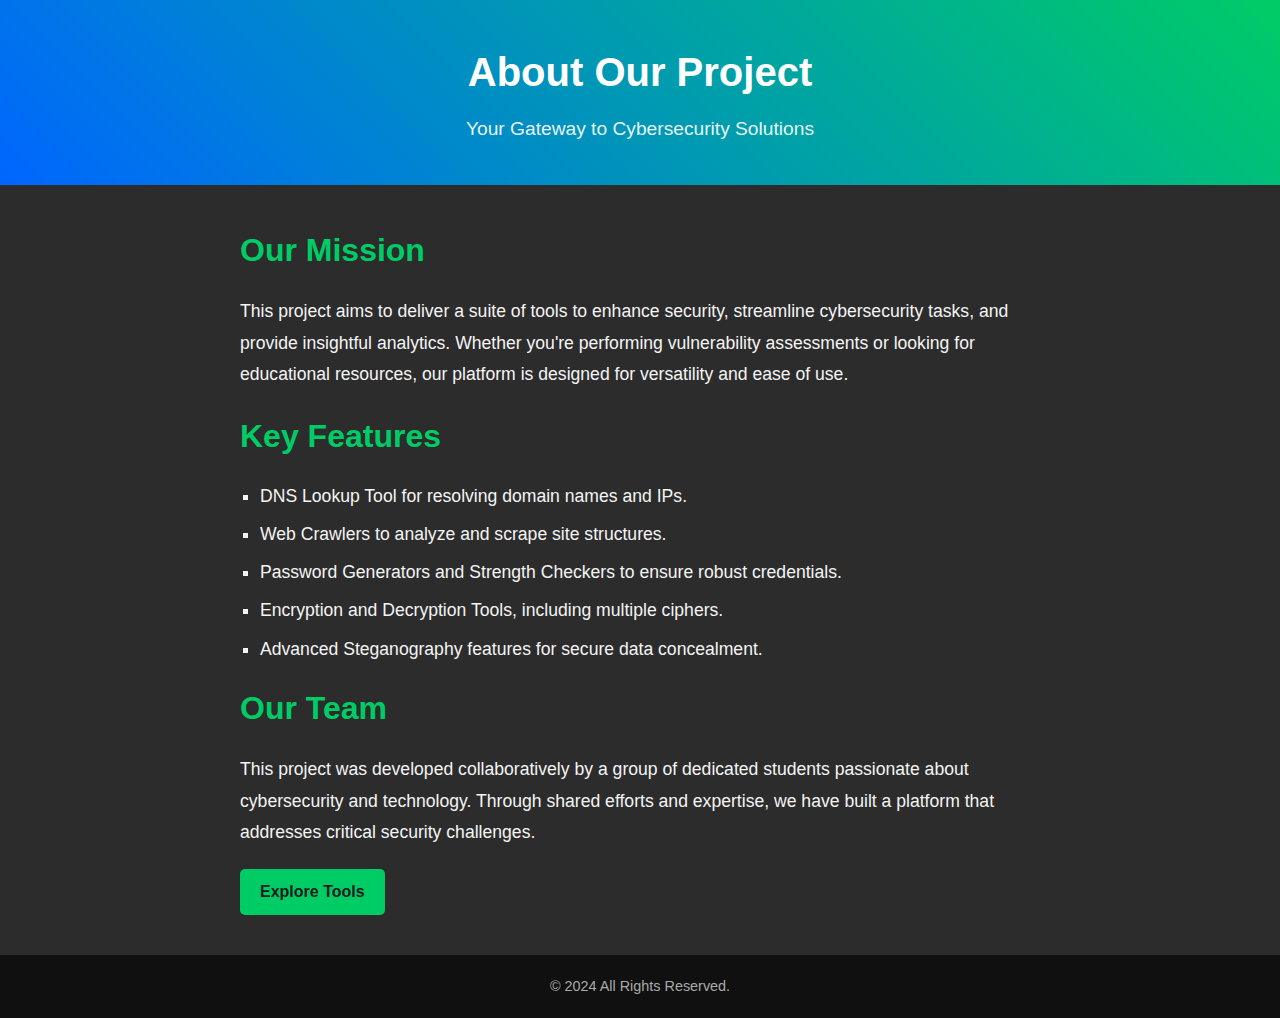
<file: templates/about.html>
<!DOCTYPE html>
<html lang="en">
<head>
    <meta charset="UTF-8">
    <meta name="viewport" content="width=device-width, initial-scale=1.0">
    <title>About Our Project</title>
    <link rel="stylesheet" href="/static/about.css">
</head>
<body>
    <header>
        <div class="container">
            <h1>About Our Project</h1>
            <p>Your Gateway to Cybersecurity Solutions</p>
        </div>
    </header>
    <section class="about">
        <div class="container">
            <h2>Our Mission</h2>
            <p>
                This project aims to deliver a suite of tools to enhance security, streamline cybersecurity tasks, 
                and provide insightful analytics. Whether you're performing vulnerability assessments or looking for 
                educational resources, our platform is designed for versatility and ease of use.
            </p>
            <h2>Key Features</h2>
            <ul>
                <li>DNS Lookup Tool for resolving domain names and IPs.</li>
                <li>Web Crawlers to analyze and scrape site structures.</li>
                <li>Password Generators and Strength Checkers to ensure robust credentials.</li>
                <li>Encryption and Decryption Tools, including multiple ciphers.</li>
                <li>Advanced Steganography features for secure data concealment.</li>
            </ul>
            <h2>Our Team</h2>
            <p>
                This project was developed collaboratively by a group of dedicated students 
                passionate about cybersecurity and technology. Through shared efforts and expertise, 
                we have built a platform that addresses critical security challenges.
            </p>
            <a href="/" class="btn">Explore Tools</a>
        </div>
    </section>
    <footer>
        <div class="container">
            <p>&copy; 2024 All Rights Reserved.</p>
        </div>
    </footer>
</body>
</html>
</file>
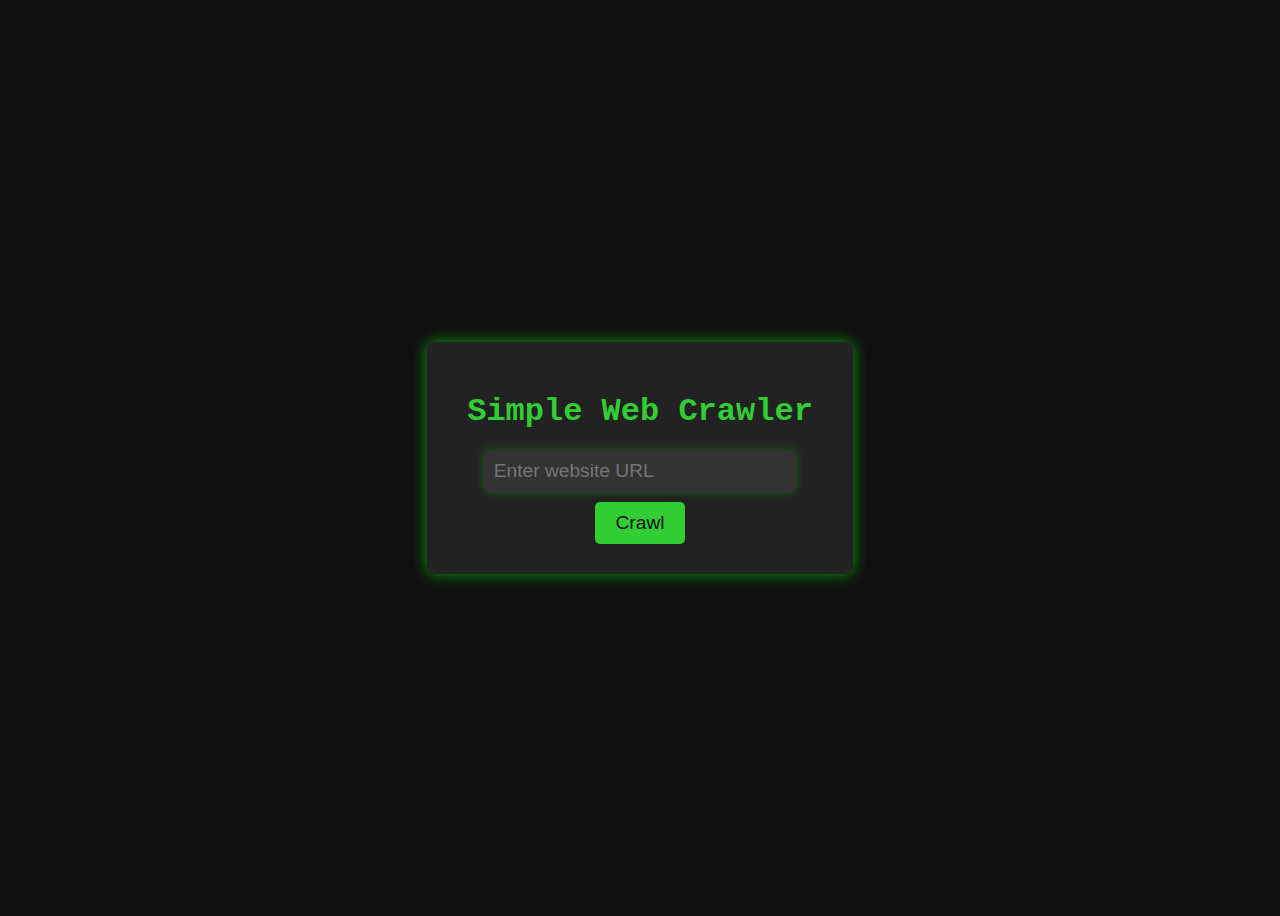
<file: templates/crawler.html>
<!DOCTYPE html>
<html lang="en">
<head>
    <meta charset="UTF-8">
    <meta name="viewport" content="width=device-width, initial-scale=1.0">
    <title>Web Crawler</title>
    <style>
        body {
            font-family: 'Courier New', Courier, monospace;
            background-color: #101010;
            color: #32cd32;
            display: flex;
            justify-content: center;
            align-items: center;
            min-height: 100vh;
        }

        .container {
            background-color: #222;
            padding: 30px;
            border-radius: 8px;
            box-shadow: 0px 0px 15px rgba(0, 255, 0, 0.6);
            text-align: center;
        }

        h1 {
            font-size: 2rem;
            margin-bottom: 20px;
            color: #32cd32;
        }

        input[type="text"] {
            width: 80%;
            padding: 10px;
            font-size: 1.2rem;
            border: none;
            border-radius: 5px;
            background-color: #333;
            color: #32cd32;
            box-shadow: 0px 0px 10px rgba(0, 255, 0, 0.3);
        }

        button {
            padding: 10px 20px;
            font-size: 1.2rem;
            border: none;
            border-radius: 5px;
            background-color: #32cd32;
            color: #101010;
            margin-top: 10px;
            cursor: pointer;
            transition: background-color 0.3s ease;
        }

        button:hover {
            background-color: #28a745;
        }
    </style>
</head>
<body>
    <div class="container">
        <h1>Simple Web Crawler</h1>
        <form action="/crawler" method="POST">
            <input type="text" name="url" placeholder="Enter website URL" required>
            <button type="submit">Crawl</button>
        </form>
    </div>
</body>
</html>
</file>
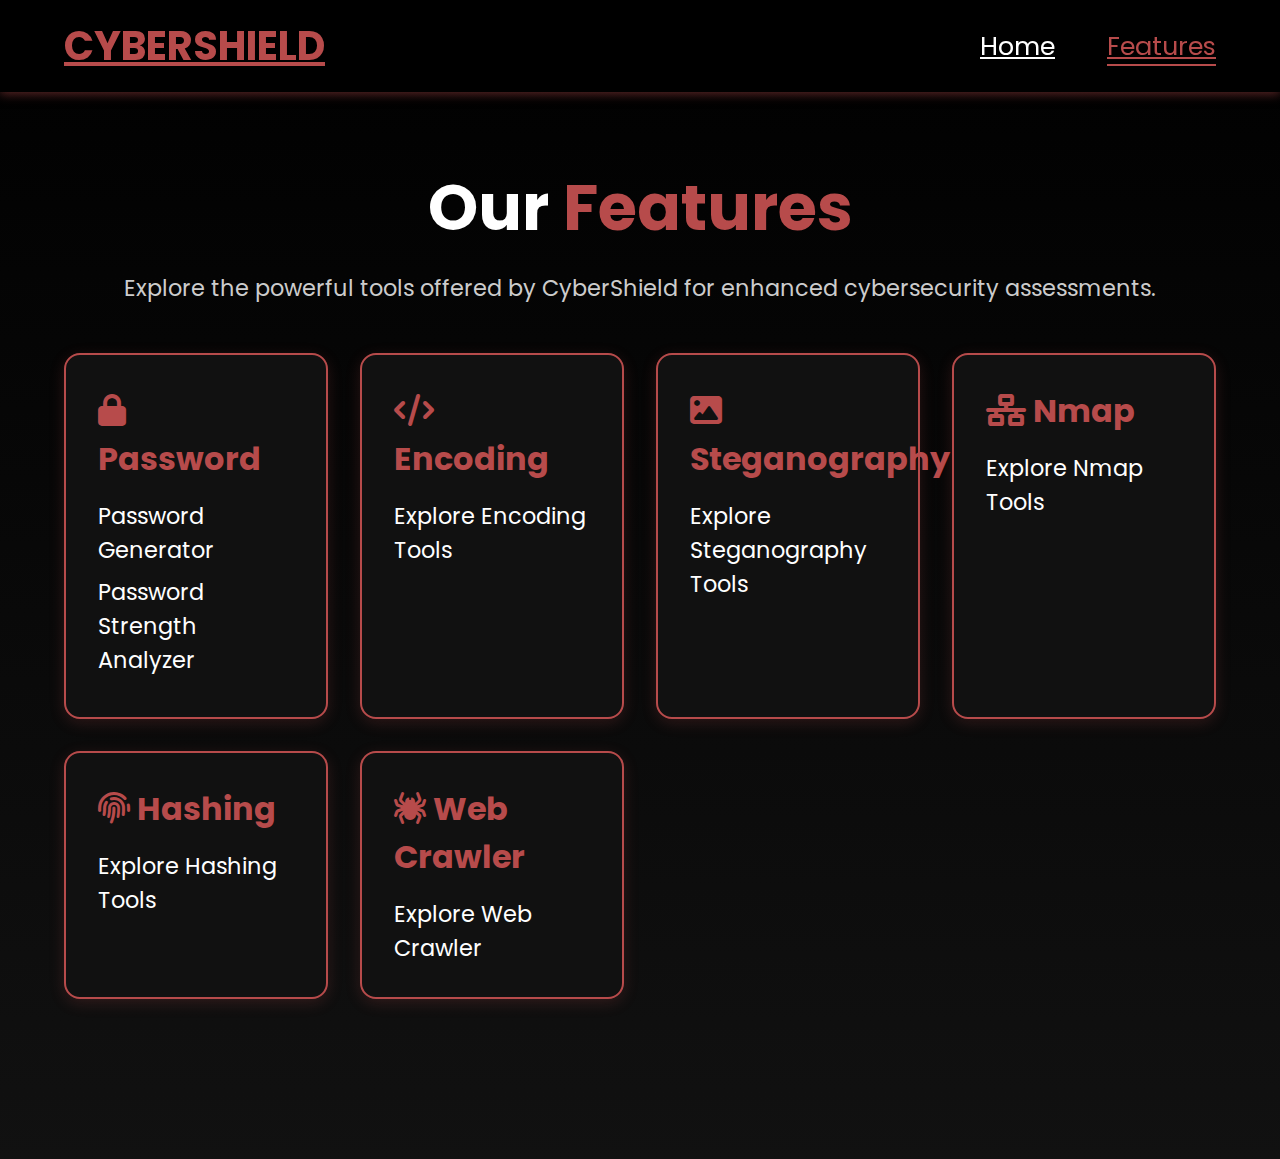
<file: templates/features.html>
<!DOCTYPE html>
<html lang="en">
<head>
    <meta charset="UTF-8">
    <meta name="viewport" content="width=device-width, initial-scale=1.0">
    <link rel="stylesheet" href="https://cdnjs.cloudflare.com/ajax/libs/font-awesome/6.5.2/css/all.min.css">
    <link rel="stylesheet" href="/static/features.css">
    <title>Features - CyberShield</title>
</head>
<body>
    <header>
        <a href="index.html" class="logo">CyberShield</a>
        <nav>
            <a href="/">Home</a>
            <a href="features.html" class="active">Features</a>
        </nav>
    </header>
    <section class="features">
        <h1>Our <span>Features</span></h1>
        <p>Explore the powerful tools offered by CyberShield for enhanced cybersecurity assessments.</p>
        <div class="features-grid">
            <div class="feature-item">
                <h2><i class="fa-solid fa-lock"></i> Password</h2>
                <ul>
                    <li><a href="passwordgenerator">Password Generator</a></li>
                    <li><a href="passwordchecker">Password Strength Analyzer</a></li>
                </ul>
            </div>
            <div class="feature-item">
                <h2><i class="fa-solid fa-code"></i> Encoding</h2>
                <a href="encoding">Explore Encoding Tools</a>
            </div>
            <div class="feature-item">
                <h2><i class="fa-solid fa-image"></i> Steganography</h2>
                <a href="steg">Explore Steganography Tools</a>
            </div>
            <div class="feature-item">
                <h2><i class="fa-solid fa-network-wired"></i> Nmap</h2>
                <a href="nmap">Explore Nmap Tools</a>
            </div>
            <div class="feature-item">
                <h2><i class="fa-solid fa-fingerprint"></i> Hashing</h2>
                <a href="hashing">Explore Hashing Tools</a>
            </div>
            <div class="feature-item">
                <h2><i class="fa-solid fa-spider"></i> Web Crawler</h2>
                <a href="crawler">Explore Web Crawler</a>
            </div>
        </div>
    </section>
</body>
</html>
</file>
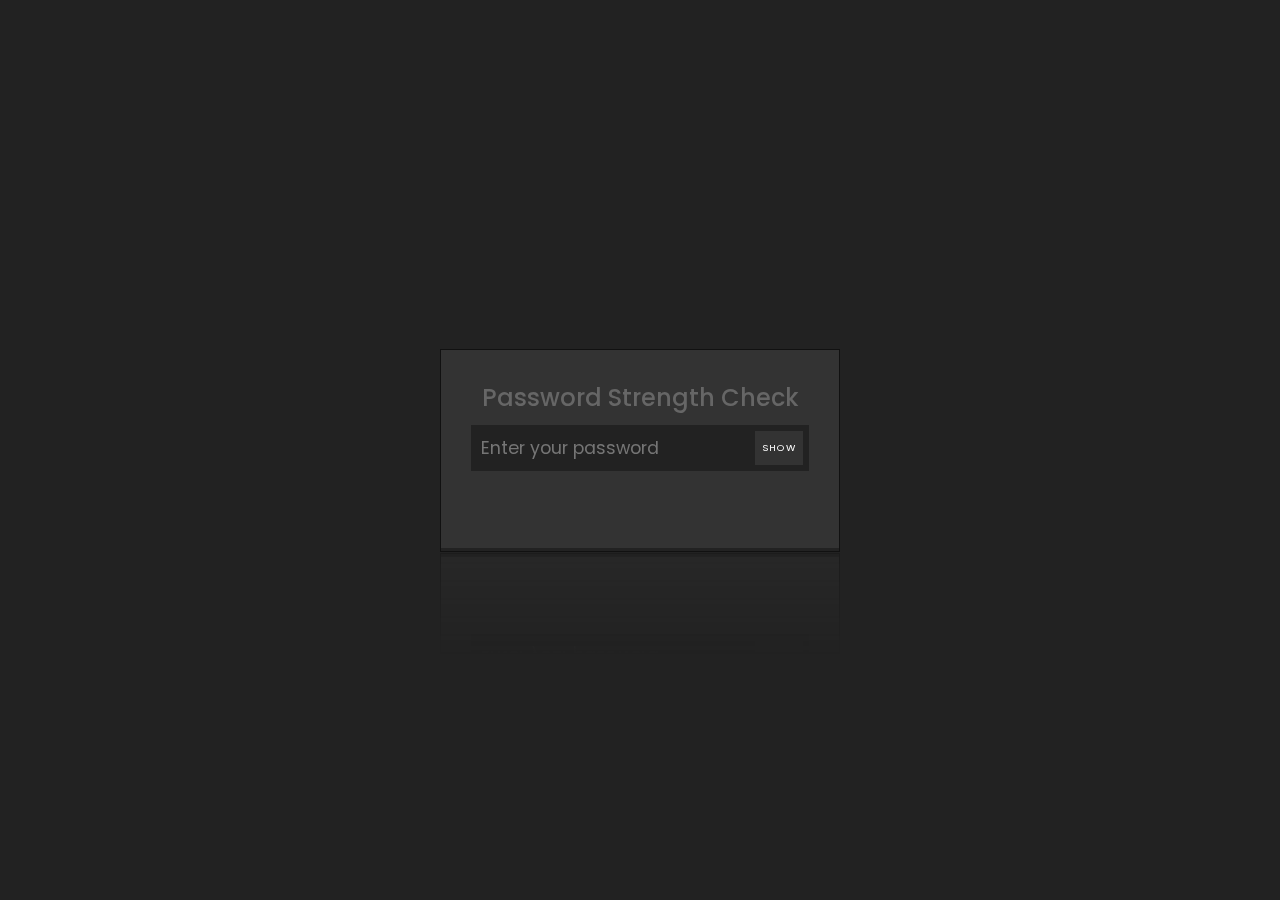
<file: templates/password_checker copy.html>
<!DOCTYPE html>
<html lang="en">
<head>
    <meta charset="UTF-8">
    <meta name="viewport" content="width=device-width, initial-scale=1.0">
    <title>Password Strength Check</title>
    <link rel="stylesheet" type="text/css" href="/static/password_checker.css">
</head>
<body>
    <div class="container">
        <h2>Password Strength Check</h2>
        <div class="inputBox">
            <input type="password" id="myPassword" placeholder="Enter your password">
            <div class="show"></div>
        </div>
        <div class="strengthMeter"></div>
        <div class="feedback"></div> 
    </div>

    <script>
        function Strength(password) {
            let i = 0;
            let feedback = []; 

            if (password.length > 6) {
                i++;
            } 
            
            if (password.length >= 10) {
                i++;
            } 
            
            if (/[A-Z]/.test(password)) {
                i++;
            } else {
                feedback.push("❌ Password should contain at least one uppercase letter");
            }
            
            if (/[0-9]/.test(password)) {
                i++;
            } else {
                feedback.push("❌ Password should contain at least one number");
            }

            if (password.length > 12 && /[!@#$%^&*(),.?":{}|<>]/.test(password)) {
                i++;
            } else {
                if (password.length <= 12) {
                    feedback.push("❌ Password should be longer than 12 characters for strong strength");
                }
                if (!/[!@#$%^&*(),.?":{}|<>]/.test(password)) {
                    feedback.push("❌ Password should contain at least one special character");
                }
            }

            
            document.querySelector('.feedback').innerHTML = feedback.join("<br>");

            return i;
        }

        let container = document.querySelector('.container');
        document.addEventListener("keyup", function () {
            let password = document.querySelector('#myPassword').value;
            let strength = Strength(password);
            
            if (strength <= 2) {
                container.classList.add('weak');
                container.classList.remove('medium');
                container.classList.remove('strong');
            } else if (strength > 2 && strength <= 4) {
                container.classList.remove('weak');
                container.classList.add('medium');
                container.classList.remove('strong');
            } else {
                container.classList.remove('weak');
                container.classList.remove('medium');
                container.classList.add('strong');
            }
        });

        let pswrd = document.querySelector('#myPassword');
        let show = document.querySelector('.show');
        show.onclick = function () {
            if (pswrd.type === 'password') {
                pswrd.setAttribute('type', 'text');
                show.classList.add('hide');
            } else {
                pswrd.setAttribute('type', 'password');
                show.classList.remove('hide');
            }
        };
    </script>
</body>
</html>
</file>
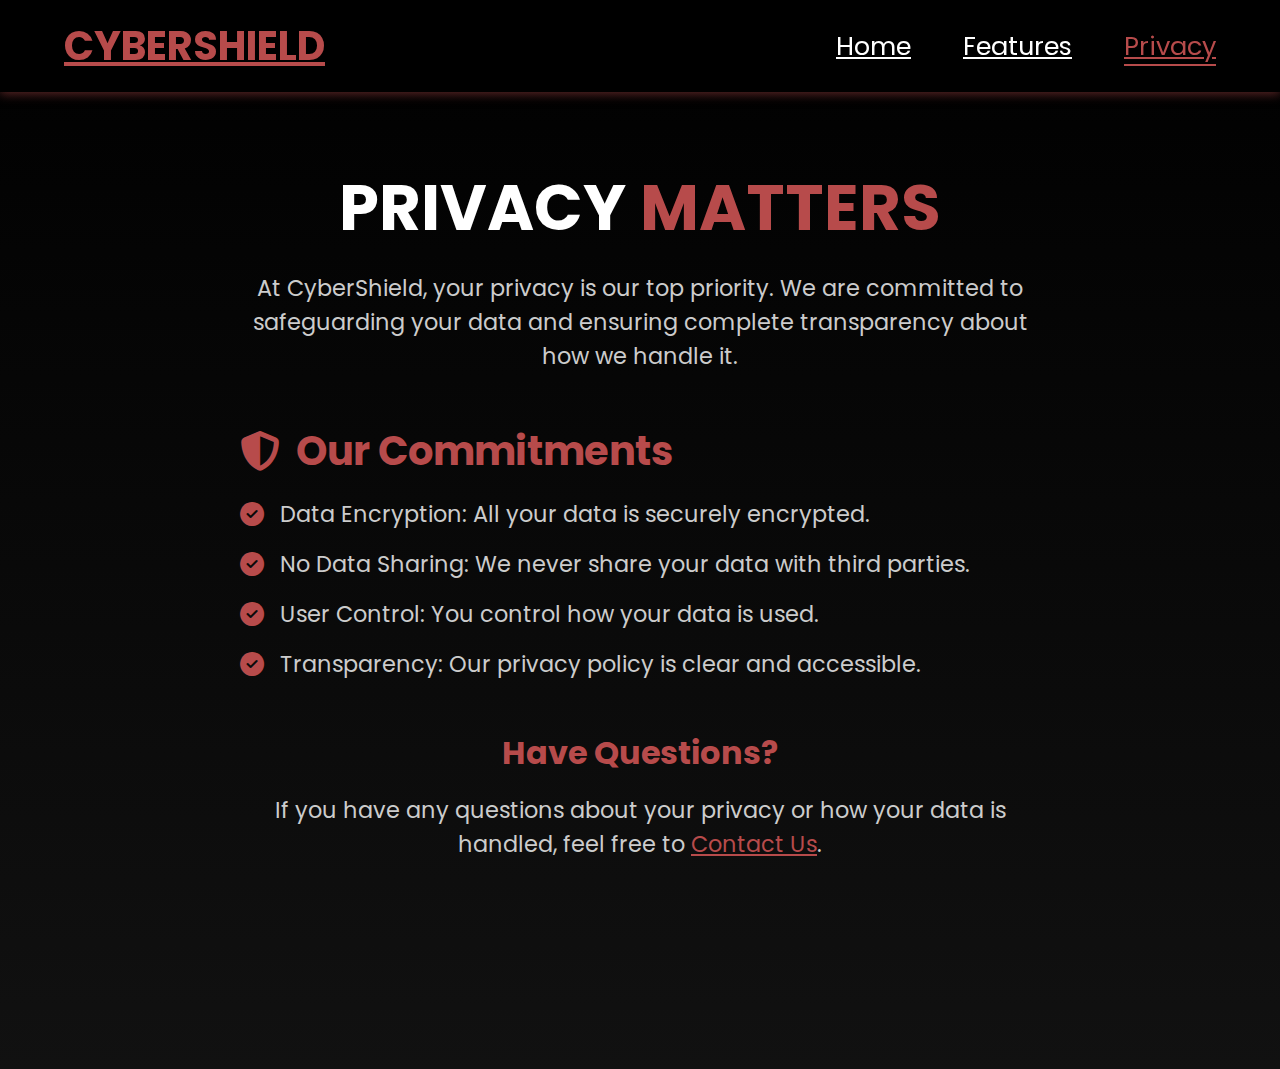
<file: templates/privacy.html>
<!DOCTYPE html>
<html lang="en">
<head>
    <meta charset="UTF-8">
    <meta name="viewport" content="width=device-width, initial-scale=1.0">
    <link rel="stylesheet" href="https://cdnjs.cloudflare.com/ajax/libs/font-awesome/6.5.2/css/all.min.css">
    <link rel="stylesheet" href="/static/privacy.css">
    <title>Privacy - CyberShield</title>
</head>
<body>
    <header>
        <a href="index.html" class="logo">CyberShield</a>
        <nav>
            <a href="/">Home</a>
            <a href="features.html">Features</a>
            <a href="privacy.html" class="active">Privacy</a>
        </nav>
    </header>
    <section class="privacy">
        <div class="container">
            <h1>Privacy <span>Matters</span></h1>
            <p>
                At CyberShield, your privacy is our top priority. We are committed to safeguarding your data and ensuring complete transparency about how we handle it.
            </p>
            <div class="privacy-content">
                <h2><i class="fa-solid fa-shield-alt"></i> Our Commitments</h2>
                <ul>
                    <li><i class="fa-solid fa-check-circle"></i> Data Encryption: All your data is securely encrypted.</li>
                    <li><i class="fa-solid fa-check-circle"></i> No Data Sharing: We never share your data with third parties.</li>
                    <li><i class="fa-solid fa-check-circle"></i> User Control: You control how your data is used.</li>
                    <li><i class="fa-solid fa-check-circle"></i> Transparency: Our privacy policy is clear and accessible.</li>
                </ul>
            </div>
            <div class="contact">
                <h2>Have Questions?</h2>
                <p>
                    If you have any questions about your privacy or how your data is handled, feel free to <a href="contact.html">Contact Us</a>.
                </p>
            </div>
        </div>
    </section>
</body>
</html>
</file>
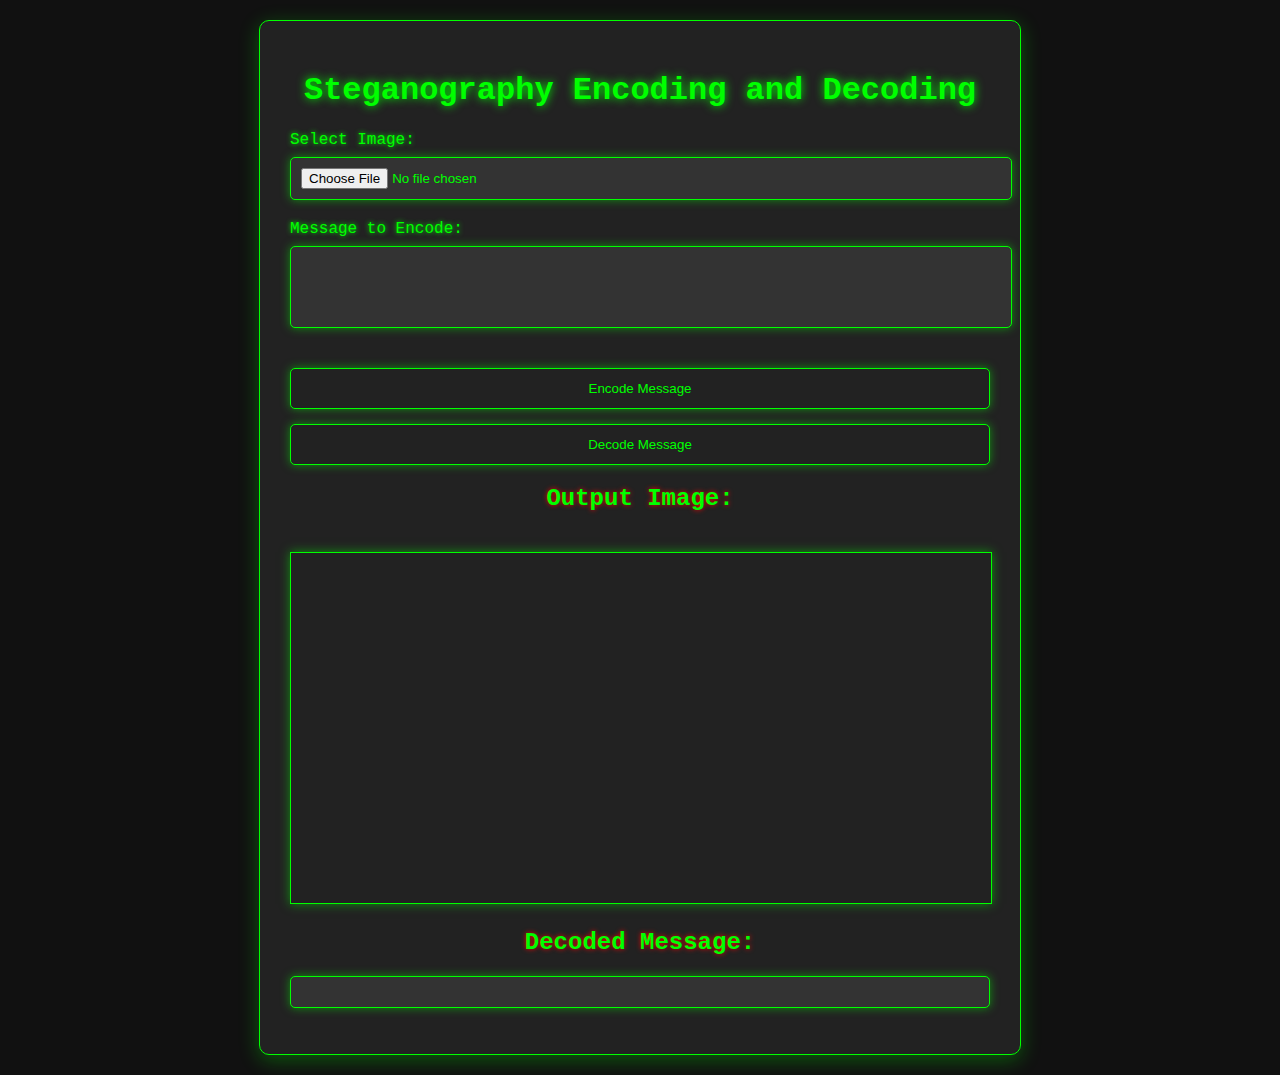
<file: templates/steg.html>
<!DOCTYPE html>
<html lang="en">
<head>
    <meta charset="UTF-8">
    <meta name="viewport" content="width=device-width, initial-scale=1.0">
    <title>Steganography</title>
    <link rel="stylesheet" href="/static/steg.css">
</head>
<body>
    <div class="container">
        <h1>Steganography Encoding and Decoding</h1>

        <div class="form-group">
            <label for="imageInput">Select Image:</label>
            <input type="file" id="imageInput" accept="image/*">
        </div>

        <div class="form-group">
            <label for="messageInput">Message to Encode:</label>
            <textarea id="messageInput" rows="4"></textarea>
        </div>

        <button id="encodeButton">Encode Message</button>
        <button id="downloadButton" style="display:none;">Download Image</button>
        <button id="decodeButton">Decode Message</button>

        <h2>Output Image:</h2>
        <canvas id="outputCanvas"></canvas>

        <h2>Decoded Message:</h2>
        <p id="decodedMessage"></p>
    </div>

    <script src="/static/steg.js"></script>
</body>
</html>
</file>
<file: static/features.css>
@import url('https://fonts.googleapis.com/css2?family=Poppins:wght@100;200;300;400;500;600&display=swap');

* {
    margin: 0;
    padding: 0;
    box-sizing: border-box;
    font-family: 'Poppins', sans-serif;
}

body {
    background-color: #000;
    color: #fff;
    overflow-x: hidden;
}

header {
    display: flex;
    justify-content: space-between;
    align-items: center;
    padding: 1rem 5%;
    position: fixed;
    width: 100%;
    background-color: rgba(0, 0, 0, 0.8);
    z-index: 100;
    box-shadow: 0 2px 10px rgba(183, 75, 75, 0.5);
}

header .logo {
    font-size: 2.5rem;
    color: #b74b4b;
    font-weight: 700;
    text-transform: uppercase;
    cursor: pointer;
}

header nav a {
    font-size: 1.6rem;
    margin-left: 3rem;
    color: #fff;
    transition: color 0.3s, border-bottom 0.3s;
    border-bottom: 2px solid transparent;
}

header nav a:hover,
header nav a.active {
    color: #b74b4b;
    border-bottom: 2px solid #b74b4b;
}

section.features {
    padding: 10rem 5%;
    text-align: center;
    background: linear-gradient(to bottom, #000, #111);
    color: white;
}

.features h1 {
    font-size: 4rem;
    margin-bottom: 1rem;
    font-weight: 700;
}

.features h1 span {
    color: #b74b4b;
}

.features p {
    font-size: 1.4rem;
    margin-bottom: 3rem;
    color: #ccc;
}

.features-grid {
    display: grid;
    grid-template-columns: repeat(auto-fit, minmax(250px, 1fr));
    gap: 2rem;
}

.feature-item {
    background-color: #111;
    padding: 2rem;
    border: 2px solid #b74b4b;
    border-radius: 1rem;
    box-shadow: 0 4px 15px rgba(183, 75, 75, 0.2);
    transition: transform 0.3s, box-shadow 0.3s;
    text-align: left;
}

.feature-item:hover {
    transform: translateY(-10px);
    box-shadow: 0 6px 20px rgba(183, 75, 75, 0.4);
}

.feature-item h2 {
    font-size: 2rem;
    margin-bottom: 1rem;
    color: #b74b4b;
}

.feature-item ul {
    list-style: none;
    margin: 0;
    padding: 0;
}

.feature-item ul li {
    margin: 0.5rem 0;
}

.feature-item ul li a,
.feature-item a {
    color: #fff;
    font-size: 1.4rem;
    text-decoration: none;
    transition: color 0.3s ease;
}

.feature-item ul li a:hover,
.feature-item a:hover {
    color: #b74b4b;
}

@media (max-width: 768px) {
    header nav a {
        margin-left: 1.5rem;
        font-size: 1.4rem;
    }

    .features-grid {
        grid-template-columns: repeat(auto-fit, minmax(200px, 1fr));
    }
}
</file>
<file: static/password_checker.css>
@import url('https://fonts.googleapis.com/css2?family=Poppins:wght@300;400;500;600;700;800;900&display=swap');

* {
    margin: 0;
    padding: 0;
    box-sizing: border-box;
    font-family: 'Poppins', sans-serif;
}

body {
    display: flex;
    justify-content: center;
    align-items: center;
    min-height: 100vh;
    background: #222;
}

.container {
    position: relative;
    width: 400px;
    padding: 30px;
    background: #333;
    display: flex;
    justify-content: center;
    align-items: center;
    flex-direction: column;
    border: 1px solid #111;
    gap: 10px;
    padding-bottom: 70px;
    -webkit-box-reflect: below 1px linear-gradient(transparent, transparent, #0005);
}

.container h2 {
    color: #666;
    font-weight: 500;
}

.container .inputBox {
    position: relative;
    width: 100%;
}

.container .inputBox input {
    position: relative;
    width: 100%;
    background: #222;
    border: none;
    outline: none;
    padding: 10px;
    color: #fff;
    font-size: 1.1em;
}

.container .strengthMeter {
    position: absolute;
    bottom: 0;
    left: 0;
    width: 100%;
    height: 3px;
    background: #222;
}

.container .strengthMeter::before {
    content: '';
    position: absolute;
    bottom: 0;
    left: 0;
    width: 0;
    height: 100%;
    transition: 0.5s;
    background: #f00;
}

.container.weak .strengthMeter::before {
    width: 10%;
    background: #f00;
    filter: drop-shadow(0 0 5px #f00) drop-shadow(0 0 10px #f00) drop-shadow(0 0 20px #f00);
}

.container.medium .strengthMeter::before {
    width: 66.66%;
    background: #ffa500;
    filter: drop-shadow(0 0 5px #ffa500) drop-shadow(0 0 10px #ffa500) drop-shadow(0 0 20px #ffa500);
}

.container.strong .strengthMeter::before {
    width: 100%;
    background: #0f0;
    filter: drop-shadow(0 0 5px #0f0) drop-shadow(0 0 10px #0f0) drop-shadow(0 0 20px #0f0);
}

.container .strengthMeter::after {
    content: '';
    position: absolute;
    top: -45px;
    left: 30px;
    color: #fff;
    transition: 0.5s;
}

.container.weak .strengthMeter::after {
    content: 'Your Password is Weak';
    color: #f00;
    filter: drop-shadow(0 0 5px #f00);
}

.container.medium .strengthMeter::after {
    content: 'Your Password is Medium';
    color: #ffa500;
    filter: drop-shadow(0 0 5px #ffa500);
}

.container.strong .strengthMeter::after {
    content: 'Your Password is Strong';
    color: #0f0;
    filter: drop-shadow(0 0 5px #0f0);
}

.show {
    position: absolute;
    top: 0;
    right: 0;
    width: 60px;
    height: 100%;
    background: #333;
    border: 6px solid #222;
    cursor: pointer;
    display: flex;
    justify-content: center;
    align-items: center;
}

.show::before {
    content: 'Show';
    font-size: 0.6em;
    color: #fff;
    letter-spacing: 0.15em;
    text-transform: uppercase;
}

.show.hide::before {
    content: 'Hide';
}

.feedback{
    color: white;
}
</file>
<file: static/privacy.css>
@import url('https://fonts.googleapis.com/css2?family=Poppins:wght@100;200;300;400;500;600&display=swap');

* {
    margin: 0;
    padding: 0;
    box-sizing: border-box;
    font-family: 'Poppins', sans-serif;
}

body {
    background-color: #000;
    color: #fff;
    overflow-x: hidden;
}

header {
    display: flex;
    justify-content: space-between;
    align-items: center;
    padding: 1rem 5%;
    position: fixed;
    width: 100%;
    background-color: rgba(0, 0, 0, 0.8);
    z-index: 100;
    box-shadow: 0 2px 10px rgba(183, 75, 75, 0.5);
}

header .logo {
    font-size: 2.5rem;
    color: #b74b4b;
    font-weight: 700;
    text-transform: uppercase;
    cursor: pointer;
}

header nav a {
    font-size: 1.6rem;
    margin-left: 3rem;
    color: #fff;
    transition: color 0.3s, border-bottom 0.3s;
    border-bottom: 2px solid transparent;
}

header nav a:hover,
header nav a.active {
    color: #b74b4b;
    border-bottom: 2px solid #b74b4b;
}

section.privacy {
    padding: 10rem 5%;
    text-align: center;
    background: linear-gradient(to bottom, #000, #111);
    color: white;
}

.privacy .container {
    max-width: 800px;
    margin: 0 auto;
}

.privacy h1 {
    font-size: 4rem;
    margin-bottom: 1rem;
    font-weight: 700;
    text-transform: uppercase;
}

.privacy h1 span {
    color: #b74b4b;
}

.privacy p {
    font-size: 1.4rem;
    margin-bottom: 3rem;
    color: #ccc;
}

.privacy-content {
    margin-top: 3rem;
    text-align: left;
}

.privacy-content h2 {
    font-size: 2.5rem;
    margin-bottom: 1rem;
    color: #b74b4b;
    display: flex;
    align-items: center;
    gap: 1rem;
}

.privacy-content ul {
    list-style: none;
    margin: 0;
    padding: 0;
}

.privacy-content ul li {
    font-size: 1.4rem;
    margin: 1rem 0;
    display: flex;
    align-items: center;
    gap: 1rem;
    color: #ccc;
}

.privacy-content ul li i {
    color: #b74b4b;
    font-size: 1.5rem;
}

.contact h2 {
    font-size: 2rem;
    margin-top: 3rem;
    margin-bottom: 1rem;
    color: #b74b4b;
}

.contact p {
    font-size: 1.4rem;
    color: #ccc;
}

.contact a {
    color: #b74b4b;
    text-decoration: underline;
    transition: color 0.3s ease;
}

.contact a:hover {
    color: #ff7676;
}

@media (max-width: 768px) {
    header nav a {
        margin-left: 1.5rem;
        font-size: 1.4rem;
    }

    .privacy h1 {
        font-size: 3rem;
    }

    .privacy p {
        font-size: 1.2rem;
    }

    .privacy-content h2 {
        font-size: 2rem;
    }

    .privacy-content ul li {
        font-size: 1.2rem;
    }
}
</file>
<file: static/steg.css>
body {
    font-family: 'Courier New', monospace;
    background-color: #111;
    margin: 0;
    padding: 20px;
    color: #00ff00; /* Green color for text */
}

.container {
    max-width: 700px;
    margin: auto;
    background: #222;
    padding: 30px;
    border-radius: 10px;
    box-shadow: 0 5px 20px rgba(0, 255, 0, 0.3);
    border: 1px solid #00ff00;
}

h1, h2 {
    text-align: center;
    color: #00ff00;
    text-shadow: 0 0 10px #00ff00;
}

.form-group {
    margin-bottom: 20px;
}

label {
    display: block;
    margin-bottom: 8px;
    color: #00ff00;
    text-shadow: 0 0 5px #00ff00;
}

input[type="file"],
textarea {
    width: 100%;
    padding: 10px;
    background-color: #333;
    border: 1px solid #00ff00;
    color: #00ff00;
    border-radius: 5px;
    box-shadow: 0 0 10px rgba(0, 255, 0, 0.5);
    outline: none;
}

textarea {
    resize: none;
}

button {
    background: #222;
    color: #00ff00;
    border: 1px solid #00ff00;
    padding: 12px 18px;
    cursor: pointer;
    border-radius: 5px;
    width: 100%;
    margin-top: 15px;
    transition: 0.3s;
    box-shadow: 0 0 10px rgba(0, 255, 0, 0.5);
}

button:hover {
    background: #00ff00;
    color: #111;
    box-shadow: 0 0 20px rgba(255, 0, 0, 0.7);
}

#outputCanvas {
    width: 100%;
    height: auto;
    margin-top: 20px;
    border: 1px solid #00ff00;
    box-shadow: 0 0 10px rgba(0, 255, 0, 0.5);
}

#decodedMessage {
    background: #333;
    color: #00ff00;
    padding: 15px;
    border-radius: 5px;
    border: 1px solid #00ff00;
    box-shadow: 0 0 10px rgba(0, 255, 0, 0.5);
}

h2 {
    text-shadow: 0 0 5px #ff0000;
}
</file>
<file: static/about.css>
/* General Reset */
* {
    margin: 0;
    padding: 0;
    box-sizing: border-box;
}

body {
    font-family: 'Arial', sans-serif;
    line-height: 1.6;
    background-color: #1b1b1b;
    color: #f4f4f4;
}

/* Header Section */
header {
    background: linear-gradient(45deg, #0066ff, #00cc66);
    color: white;
    padding: 40px 0;
    text-align: center;
}

header .container {
    max-width: 900px;
    margin: auto;
    padding: 0 20px;
}

header h1 {
    font-size: 2.5rem;
    margin-bottom: 10px;
}

header p {
    font-size: 1.2rem;
    opacity: 0.9;
}

/* About Section */
.about {
    padding: 40px 20px;
    background-color: #2c2c2c;
}

.about .container {
    max-width: 800px;
    margin: auto;
}

.about h2 {
    font-size: 2rem;
    margin-bottom: 20px;
    color: #00cc66;
}

.about p {
    margin-bottom: 20px;
    line-height: 1.8;
    font-size: 1.1rem;
}

.about ul {
    list-style-type: square;
    margin-left: 20px;
    margin-bottom: 20px;
}

.about ul li {
    margin-bottom: 10px;
    font-size: 1.1rem;
}

/* Button Style */
.btn {
    display: inline-block;
    background: #00cc66;
    color: #1b1b1b;
    padding: 10px 20px;
    text-decoration: none;
    font-weight: bold;
    border-radius: 5px;
    transition: background-color 0.3s ease, color 0.3s ease;
}

.btn:hover {
    background: #0066ff;
    color: #ffffff;
}

/* Footer Section */
footer {
    background: #101010;
    color: #aaa;
    text-align: center;
    padding: 20px 0;
    font-size: 0.9rem;
}

footer p {
    margin: 0;
}
</file>
